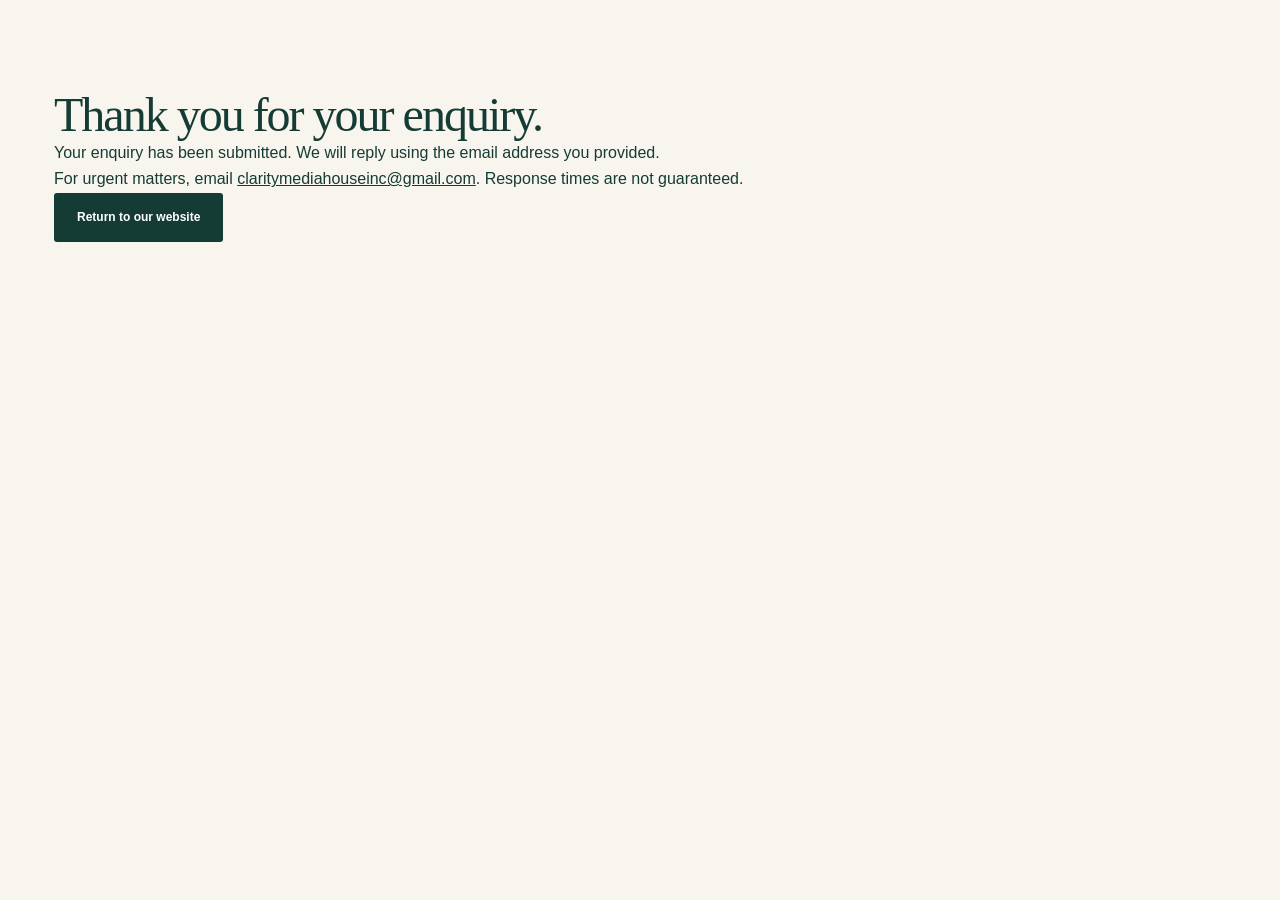
<file: thank-you.html>
<!doctype html><html lang="en"><head><meta charset="utf-8"><meta name="viewport" content="width=device-width,initial-scale=1"><title>Enquiry received | CLARITYHOUSEMEDIAINC</title><link rel="stylesheet" href="styles.css"></head><body><!-- ENQUIRY_RECEIVED_PAGE --><main class="wrap" style="padding:90px 24px"><h1 style="font-size:48px">Thank you for your enquiry.</h1><p>Your enquiry has been submitted. We will reply using the email address you provided.</p><p>For urgent matters, email <a href="mailto:claritymediahouseinc@gmail.com">claritymediahouseinc@gmail.com</a>. Response times are not guaranteed.</p><a class="btn" href="/">Return to our website</a></main></body></html>
</file>
<file: styles.css>
*{box-sizing:border-box}html{scroll-behavior:smooth;scroll-padding-top:90px}body{margin:0;background:#f7f5ee;color:#153c34;font:16px/1.65 Arial,sans-serif}a{color:inherit}img{width:100%;height:100%;object-fit:cover;display:block}h1,h2,h3,p{margin:0}h1,h2{font-family:Georgia,serif;font-weight:400}h1{font-size:clamp(52px,7vw,94px);line-height:1.04;letter-spacing:-2px}h2{font-size:clamp(35px,4vw,56px);line-height:1.15;letter-spacing:-1px}h3{font-size:20px;line-height:1.3}.wrap{max-width:1220px;margin:auto;padding:0 35px}.tag{font-size:10px;text-transform:uppercase;letter-spacing:2.3px;margin-bottom:19px;font-weight:700}.btn{display:inline-flex;justify-content:center;align-items:center;padding:14px 22px;min-height:48px;background:#153c34;color:white;border:1px solid transparent;border-radius:3px;font-size:12px;font-weight:600;text-decoration:none;cursor:pointer}.btn:hover{filter:brightness(1.15)}.gold{background:#edc37a;color:#102c27}.outline{border-color:#ffffff70;background:transparent}:focus-visible{outline:3px solid #b75a3c;outline-offset:4px}header{position:sticky;top:0;z-index:20;background:#f7f5ee;border-bottom:1px solid #153c3415}.nav{height:84px;display:flex;align-items:center;justify-content:space-between;gap:20px}.brand{display:flex;gap:11px;align-items:center;text-decoration:none}.symbol{width:40px;height:40px;border-radius:50% 50% 50% 6px;background:#153c34;color:#edc37a;font:38px Georgia;display:grid;place-items:center;padding-bottom:5px}.word{font-size:20px;font-weight:750;letter-spacing:-.7px;line-height:1.2}.word small{display:block;font-size:7px;letter-spacing:2px;margin-top:6px;font-weight:400}.links{display:flex;align-items:center;gap:26px}.links a{font-size:12px;text-decoration:none}.menu{display:none;border:1px solid #bdc8b9;background:transparent;color:#153c34;padding:8px 12px}.hero{position:relative;isolation:isolate;min-height:650px;color:white;background:#102c27;display:flex;align-items:center;overflow:hidden}.hero>img{position:absolute;inset:0;z-index:-3;object-position:center 40%}.shade{position:absolute;inset:0;z-index:-2;background:linear-gradient(90deg,#0a231df5,#0a231dbb 50%,#0a231d33),linear-gradient(0deg,#0a231d99,transparent)}.hero .wrap{width:100%;padding-top:70px;padding-bottom:85px}.hero em{color:#edc37a}.hero p{max-width:475px;color:#e0e7df;font-size:15px;margin-top:25px}.actions{display:flex;flex-wrap:wrap;gap:12px;margin-top:30px}.badge{font-size:9px;letter-spacing:1.6px;color:#edc37a;margin-top:32px}.ribbon{background:#153c34;color:#e0e8df}.ribbon .wrap{display:flex;justify-content:space-between;gap:18px;padding-top:20px;padding-bottom:20px;font-size:9px;letter-spacing:1.5px;text-transform:uppercase}section{padding:90px 0}.heading{display:flex;justify-content:space-between;align-items:flex-end;gap:40px;margin-bottom:38px}.heading>p{max-width:340px;font-size:14px;color:#5b6c63}.services{display:grid;grid-template-columns:repeat(3,1fr);border-left:1px solid #d7dcd2;border-top:1px solid #d7dcd2}.service{padding:29px 26px;border-right:1px solid #d7dcd2;border-bottom:1px solid #d7dcd2}.service:hover{background:#eeeee4}.num{font:italic 25px Georgia;color:#a34c32;margin-bottom:25px}.service p{font-size:13px;color:#5b6c63;margin:14px 0 20px}.service small{font-size:9px;letter-spacing:.7px;color:#a34c32;text-transform:uppercase}.story,.contact{background:#eaece2}.two{display:grid;grid-template-columns:1fr 1fr;gap:70px;align-items:center}.mosaic{height:535px;display:grid;grid-template-columns:1.1fr 1fr;grid-template-rows:1fr 1fr;gap:12px}.mosaic figure{margin:0;position:relative;overflow:hidden;border-radius:3px}.mosaic figure:first-child{grid-row:1/3}.mosaic figcaption{position:absolute;bottom:0;left:0;right:0;padding:30px 13px 12px;background:linear-gradient(transparent,#102c27c9);color:white;font-size:9px;letter-spacing:1px;text-transform:uppercase}.storycopy p{margin-top:23px;font-size:14px;color:#5b6c63}.chips{display:flex;flex-wrap:wrap;gap:7px;margin:25px 0}.chips span{font-size:10px;padding:5px 10px;border:1px solid #bdc9bc;border-radius:20px}.note{font-size:11px!important}.approach{background:#102c27;color:white}.approach .heading p,.step p{color:#c5d0c7}.steps{display:grid;grid-template-columns:repeat(4,1fr);gap:28px;margin-top:50px}.step{border-top:1px solid #ffffff40;padding-top:25px}.step .num{color:#edc37a;font:34px Georgia}.step h3{font-size:18px}.step p{font-size:13px;margin-top:14px}.commitment{border-top:1px solid #ffffff25;margin-top:40px;padding-top:23px;font-size:12px;color:#c5d0c7}.banner{background:#edc37a;padding:60px 0}.banner .wrap{display:flex;justify-content:space-between;align-items:center;gap:30px}.banner h2{font-size:45px}.faq{display:grid;grid-template-columns:.8fr 1.2fr;gap:75px}details{border-bottom:1px solid #cfd6c9}summary{cursor:pointer;padding:21px 0;font-size:14px;font-weight:600}details p{font-size:13px;color:#5b6c63;padding-bottom:20px}.contact .two{align-items:start}.contactcopy p{margin:24px 0;font-size:14px;color:#5b6c63}.email{font-size:clamp(16px,1.8vw,23px);text-underline-offset:7px;overflow-wrap:anywhere}.contactcard{padding:30px;background:#f7f5ee;border:1px solid #d4dacf;border-radius:4px}.contactcard>p{font-size:12px;color:#5b6c63;margin:9px 0 23px}.fields{display:grid;grid-template-columns:1fr 1fr;gap:15px}.field{margin-bottom:16px}label{display:block;margin-bottom:6px;font-size:11px;font-weight:600}input,select,textarea{font:13px Arial,sans-serif;width:100%;min-height:44px;padding:11px;border:1px solid #c9d1c5;background:white;color:#153c34;border-radius:3px}textarea{min-height:110px;resize:vertical}.contactcard .btn{width:100%}.formnote{font-size:10px;color:#5b6c63;margin-top:12px}.status{font-size:12px;margin-top:14px}footer{background:#102c27;color:#cfdbd0;padding:40px 0 25px}.footmain{display:flex;align-items:center;justify-content:space-between;gap:30px;padding-bottom:30px}.footmain .symbol{background:#edc37a;color:#153c34}.footmain .word{color:white}.footmain p{font-size:11px}.footlinks{display:flex;gap:20px;font-size:11px}.footlinks a{text-decoration:none}.bottom{border-top:1px solid #ffffff20;padding-top:20px;font-size:10px;display:flex;justify-content:space-between;gap:20px}.legal{margin-top:16px}.legal details{border-color:#ffffff20}.legal summary{font-size:10px;padding:8px 0;font-weight:400}.legal p{font-size:10px;color:#bdcdbf}@media(max-width:1000px){.wrap{padding:0 27px}.links{gap:16px}.two{gap:38px}.mosaic{height:485px}.faq{gap:40px}.service{padding:24px 20px}}@media(max-width:760px){.wrap{padding:0 22px}.nav{height:74px}.word{font-size:17px}.word small{font-size:6px;letter-spacing:1.6px}.symbol{width:35px;height:35px;font-size:32px}.menu{display:block}.links{display:none;position:absolute;top:74px;left:0;right:0;flex-direction:column;align-items:stretch;background:#f7f5ee;padding:14px 22px 22px;border-bottom:1px solid #bdc8b9;gap:0}.links.open{display:flex}.links a{padding:12px 0;font-size:14px}.links .btn{padding:13px;margin-top:8px}h1{font-size:57px}.hero{min-height:635px}.hero p{font-size:14px}.shade{background:linear-gradient(90deg,#0a231df2,#0a231d80),linear-gradient(0deg,#0a231d99,transparent)}.hero .wrap{padding-top:65px;padding-bottom:85px}.ribbon .wrap{display:grid;grid-template-columns:1fr 1fr;font-size:8px;letter-spacing:.7px;gap:12px}section{padding:64px 0}.heading{display:block;margin-bottom:28px}.heading>p{margin-top:20px;max-width:100%}.services{grid-template-columns:1fr 1fr}.service{padding:23px 18px}.service h3{font-size:17px}.service p{font-size:12px}.service small{font-size:8px}.two,.faq{grid-template-columns:1fr;gap:40px}.storycopy{order:-1}.mosaic{height:455px}.steps{grid-template-columns:1fr 1fr;gap:32px 23px;margin-top:35px}.step .num{margin-bottom:19px}.banner{padding:45px 0}.banner .wrap{display:block}.banner h2{font-size:36px}.banner .btn{margin-top:25px}.contactcard{padding:23px}.footmain,.bottom{display:block}.footmain p{margin:22px 0}.bottom>span{display:block;margin-bottom:8px}}@media(max-width:380px){h1{font-size:49px}.hero .btn{width:100%}.hero{min-height:680px}.services{grid-template-columns:1fr}.fields{grid-template-columns:1fr;gap:0}.mosaic{height:390px}.word{font-size:15px}}@media(prefers-reduced-motion:reduce){html{scroll-behavior:auto}}/* Responsive rebrand wordmark */.brand{min-width:0}.brand .symbol{flex-shrink:0}.brand .word{font-size:18px;letter-spacing:-.5px;overflow-wrap:anywhere}.brand .word small{font-size:7px;letter-spacing:1px}@media(max-width:1000px) and (min-width:761px){.links{gap:12px}.links a{font-size:11px}.brand .word{font-size:15px}.brand{gap:8px}}@media(max-width:760px){.brand{gap:8px}.brand .word{font-size:15px;letter-spacing:-.45px}.brand .word small{font-size:6px;letter-spacing:.65px}.menu{flex-shrink:0}.nav{gap:10px}}@media(max-width:380px){.nav .brand .symbol{width:28px;height:28px;font-size:27px}.nav .brand .word{font-size:12px}.nav .brand .word small{font-size:5px;letter-spacing:.4px}.nav .brand{gap:6px}.nav .menu{padding:8px}.nav{gap:7px}}
</file>
